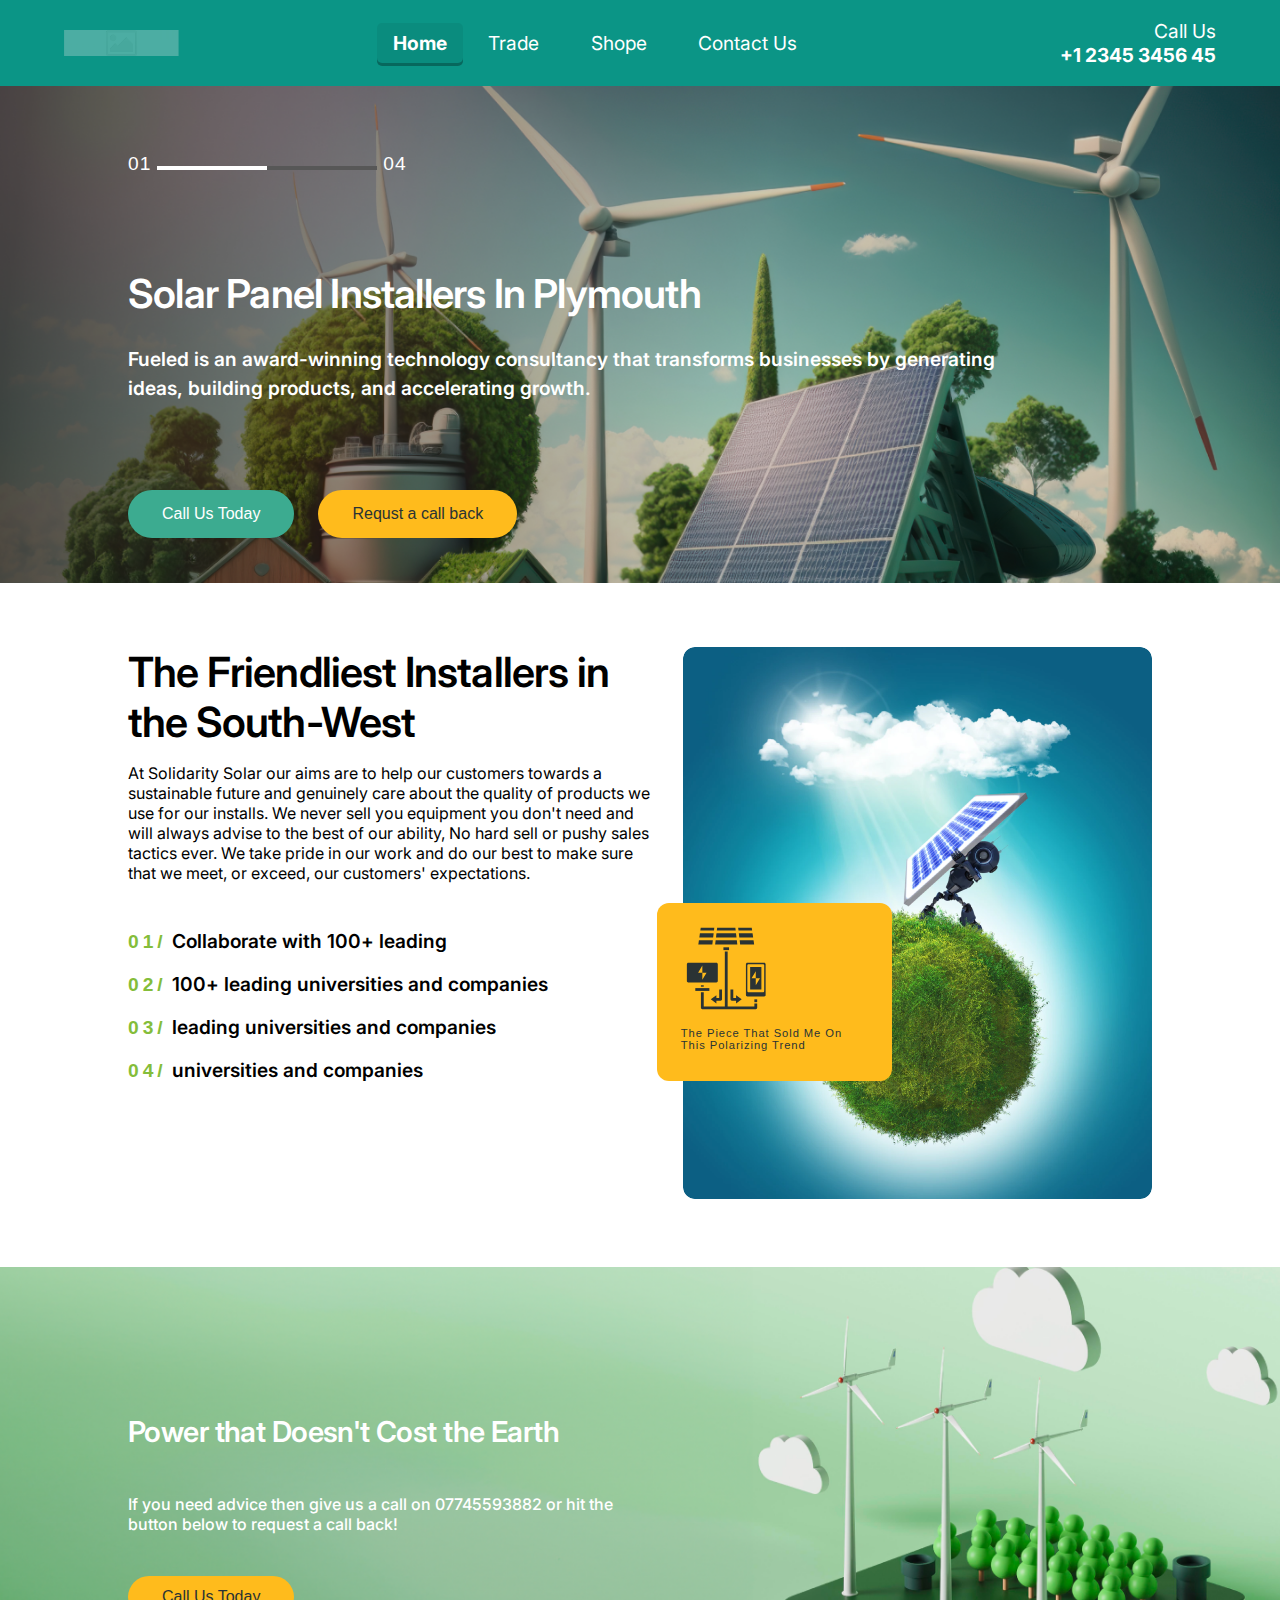
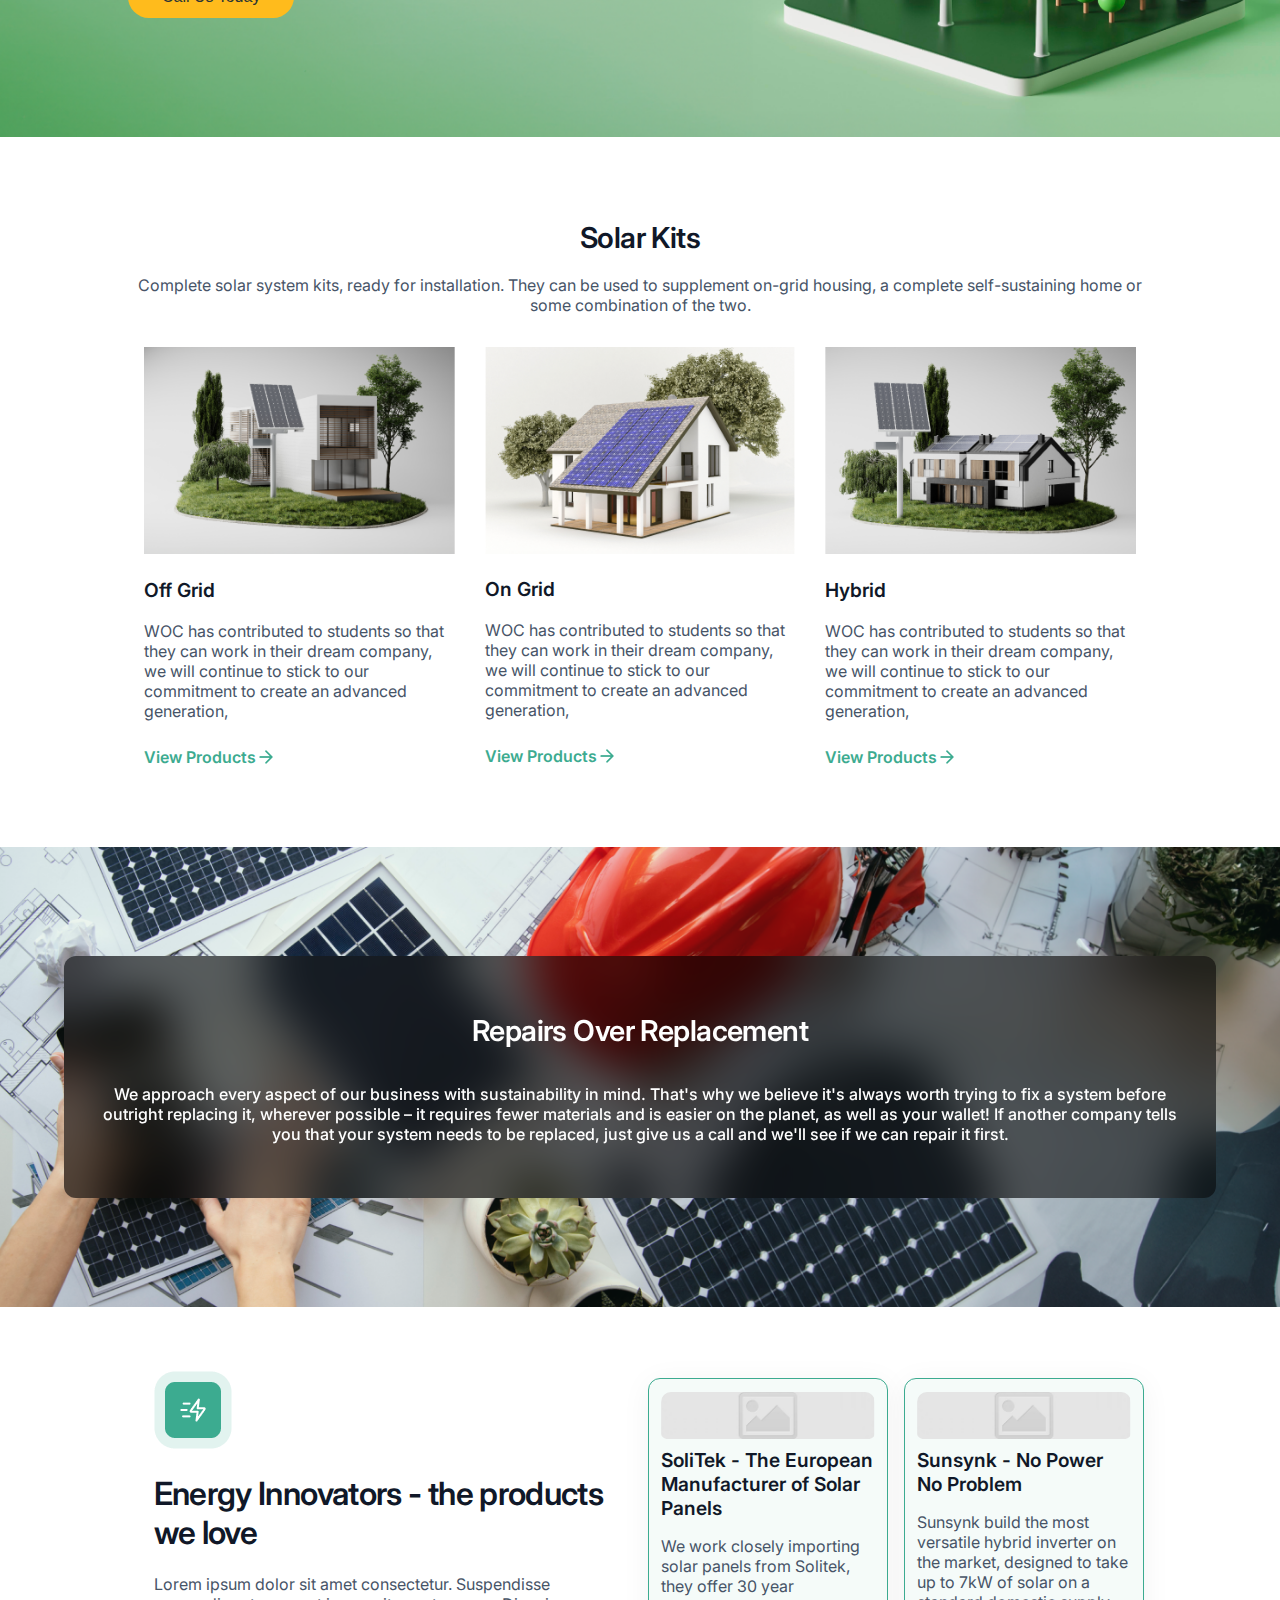
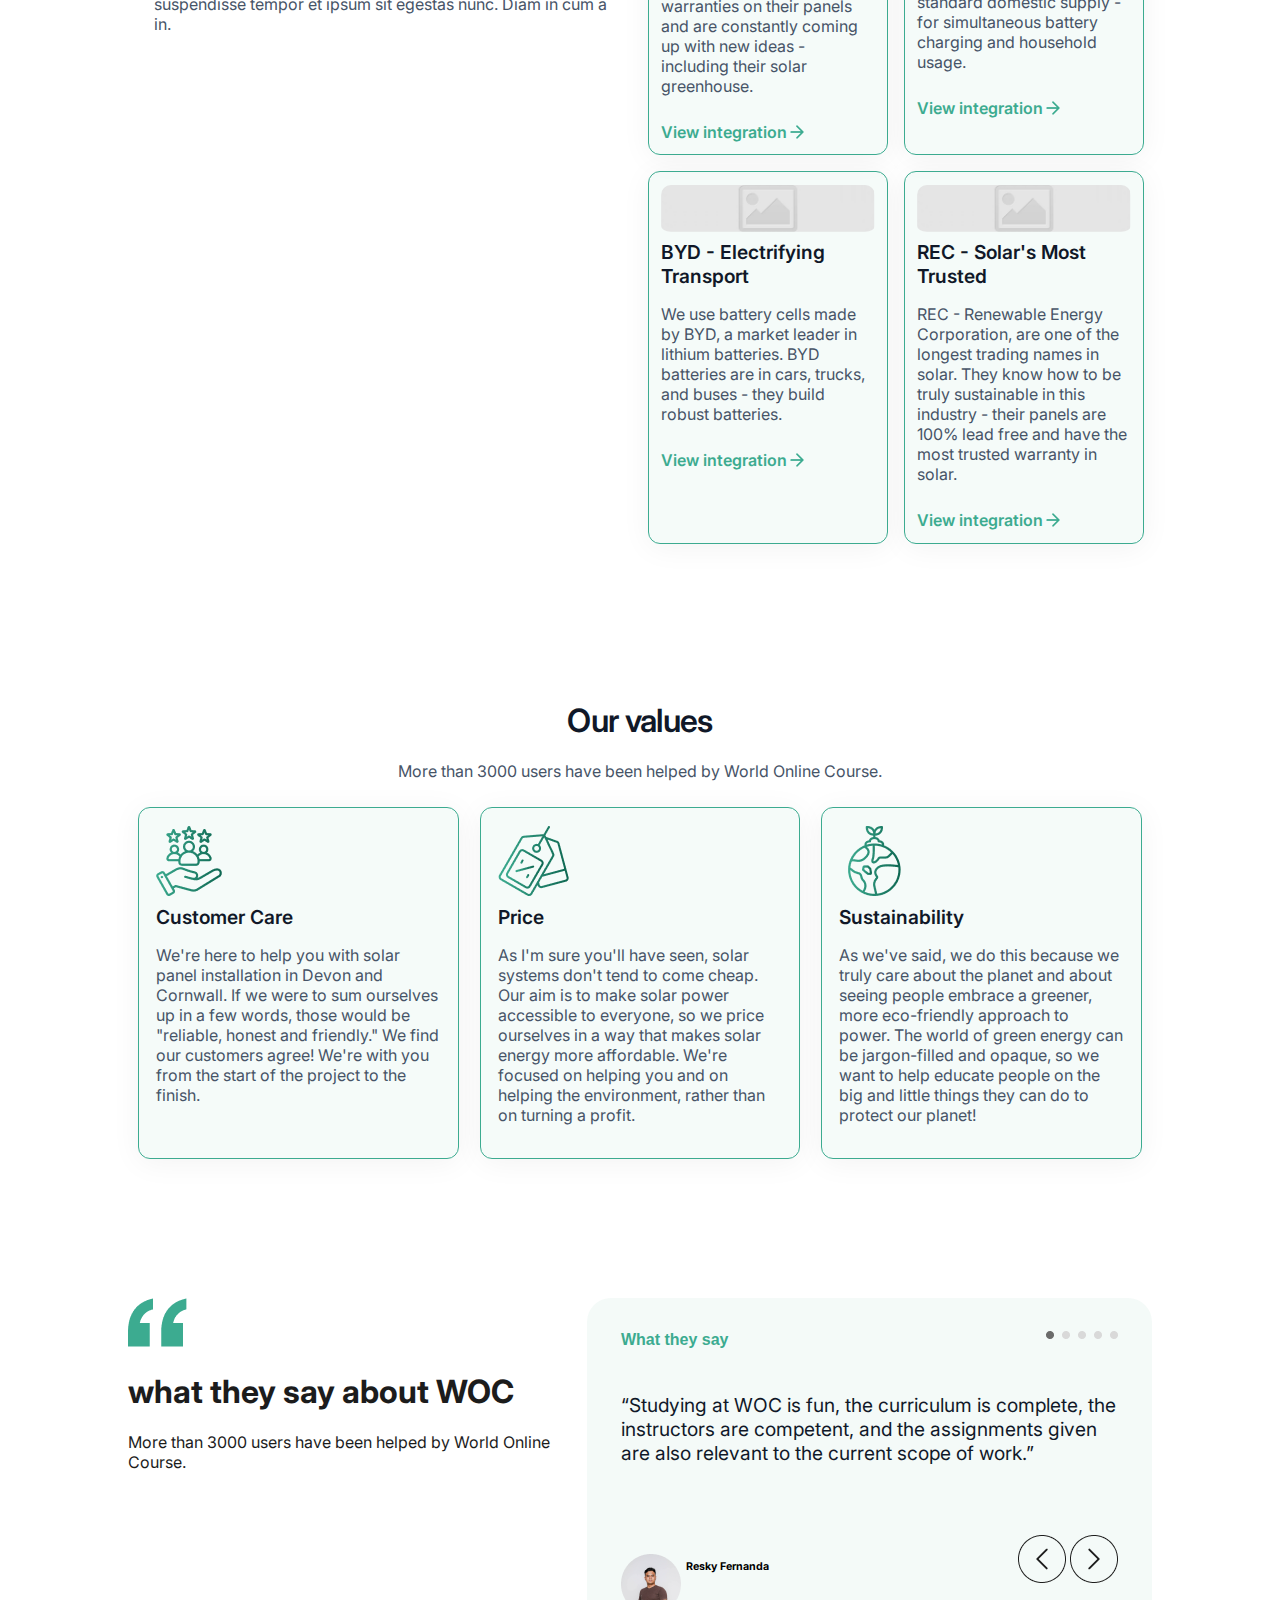
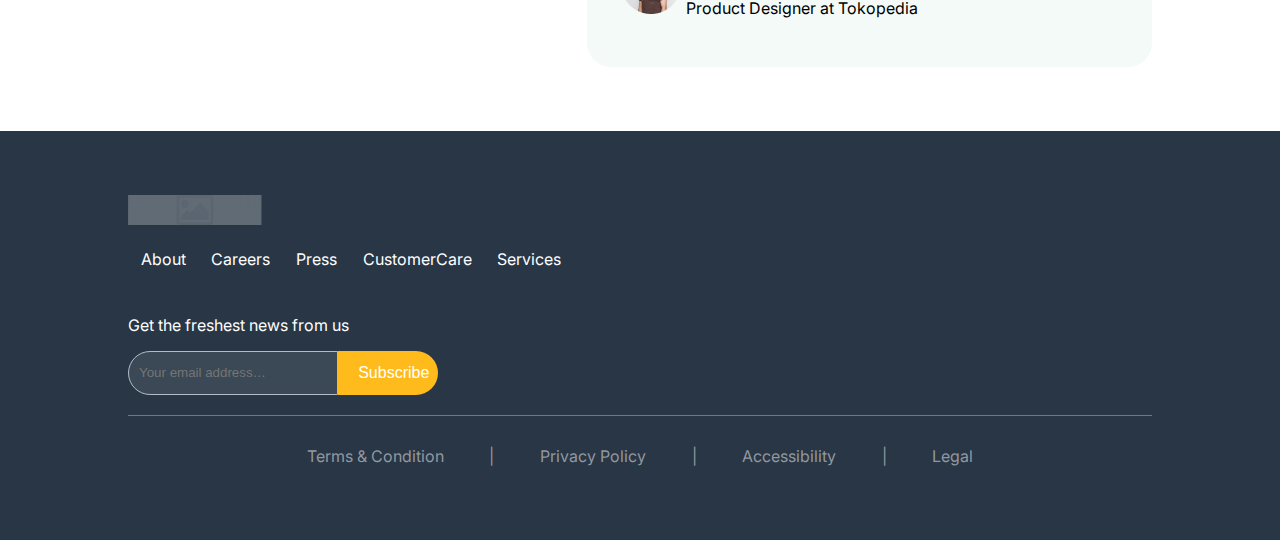
<file: index.html>
<!DOCTYPE html>
<html>

<head>

    <meta charset="UTF-8">
    <meta name="viewport" content="width=device-width, initial-scale=1.0">
    <title>Landing page</title>
    <link rel="stylesheet" href="css/style.css">
    <link href='https://fonts.googleapis.com/css?family=Inter' rel='stylesheet'>
</head>


<body>
    <!--Nav bar-->
    <header>
        <div class="navBar">
            <img class="navlogo" src="images/image9.png">
            <ul class="item">
                <li><a href="#">Home</a></li>
                <li><a href="#">Trade</a></li>
                <li><a href="#">Shope</a></li>
                <li><a href="#">Contact Us</a></li>
            </ul>
            <ul class="contact">
                <li>Call Us</li>
                <li class="phone">+1 2345 3456 45</li>
            </ul>
        </div>
    </header>

    <!--Home-->
    <section class="home-container">
        <div class="home-slider">
            <span class="range">01</span>
            <input type="range" class="slider">
            <span class="range">04</span>
        </div>
        <div class="home-content">
            <div class="home-text">
                <h1>Solar Panel Installers In
                    Plymouth</h1>
                <p>Fueled is an award-winning technology consultancy that
                    transforms businesses by generating ideas,
                    building products, and accelerating growth.</p>
            </div>
            <div class="home-button">
                <button class="btn-green"><a href="#">Call Us Today</a></button>
                <button class="btn-yellow"><a href="#">Requst a call back</a></button>
            </div>

        </div>
    </section>

    <!--About Us-->
    <section class="about-container">
        <div class="about-text">
            <h1>The Friendliest Installers in the South-West</h1>
            <p>At Solidarity Solar our aims are to help our customers towards a sustainable future and genuinely care
                about the quality of products we use for our installs. We never sell you equipment you don't need and
                will always advise to the best of our ability, No hard sell or pushy sales tactics ever. We take pride
                in our work and do our best to make sure that we meet, or exceed, our customers' expectations.
            </p>
            <div class="about-info">
                <p><span class="number">01/</span> Collaborate with 100+ leading</p>
                <p><span class="number">02/</span> 100+ leading universities and companies</p>
                <p><span class="number">03/</span> leading universities and companies</p>
                <p><span class="number">04/</span> universities and companies</p>
            </div>
        </div>
        <div class="about-image">
            <img src="images/Rectangle30.png" class="about-background">
            <div class="overlay">
                <img src="images/SolarCharging.svg">
                <p>The Piece That Sold Me On This Polarizing Trend</p>

            </div>
        </div>
    </section>

    <!--call us section-->
    <section class="callUs-container">
        <div class="callUs-content">
            <h1>
                Power that Doesn't Cost the Earth
            </h1>
            <p>
                If you need advice then give us a call on 07745593882 or hit the button below to request a call back!
            </p>
            <button>Call Us Today</button>
        </div>

    </section>

    <section class="kits-container">
        <div class="kits-text">
            <h1>Solar Kits</h1>
            <p>Complete solar system kits, ready for installation. They can be used to supplement on-grid housing, a
                complete self-sustaining home or some combination of the two.</p>
        </div>
        <div class="kits-grid">
            <div class="box">
                <img class="bx-img" src="images/solar-panels-meadow2(2).png">
                <h3>Off Grid</h3>
                <p>WOC has contributed to students so that they can work in their dream company, we will continue to
                    stick to our commitment to create an advanced generation,</p>
                <a href="#" class="view-product">View Products<img class="bx-arrow" src="images/arrow-right.png"></a>
            </div>
            <div class="box">
                <img class="bx-img" src="images/solar-panels-meadow2(1).png">
                <h3>On Grid</h3>
                <p>WOC has contributed to students so that they can work in their dream company, we will continue to
                    stick to our commitment to create an advanced generation,</p>
                <a href="#" class="view-product">View Products<img class="bx-arrow" src="images/arrow-right.png"></a>
            </div>
            <div class="box">
                <img class="bx-img" src="images/solar-panels-meadow2.png">
                <h3>Hybrid</h3>
                <p>WOC has contributed to students so that they can work in their dream company, we will continue to
                    stick to our commitment to create an advanced generation,</p>
                <a href="#" class="view-product">View Products<img class="bx-arrow" src="images/arrow-right.png"></a>
            </div>
        </div>
    </section>

    <!--Repairs section-->

    <section class="repair-container">
        <div class="repair-text">
            <h1>Repairs Over Replacement</h1>
            <p>We approach every aspect of our business with sustainability in mind. That's why we believe it's always
                worth trying to fix a system before outright replacing it, wherever possible – it requires fewer
                materials and is easier on the planet, as well as your wallet! If another company tells you that your
                system needs to be replaced, just give us a call and we'll see if we can repair it first.</p>
        </div>
    </section>

    <!--energy conatiner-->
    <section class="energy-container">
        <div class="energy-text">
            <img class="icon" src="images/Featuredicon.png">
            <h1>Energy Innovators - the products we love</h1>
            <p>Lorem ipsum dolor sit amet consectetur. Suspendisse suspendisse tempor et ipsum sit egestas nunc. Diam in
                cum a in.</p>
        </div>
        <div class="energy-grid">

            <div class="box">
                <img class="bx-img" src="images/image9.png">
                <h3>SoliTek - The European Manufacturer of Solar Panels</h3>
                <p>We work closely importing solar panels from Solitek, they offer 30 year warranties on their panels
                    and
                    are constantly coming up with new ideas - including their solar greenhouse.</p>
                <a href="#" class="view">View integration<img class="bx-arrow" src="images/arrow-right.png"></a>
            </div>
            <div class="box">
                <img class="bx-img" src="images/image9.png">
                <h3>Sunsynk - No Power No Problem</h3>
                <p>Sunsynk build the most versatile hybrid inverter on the market, designed to take up to 7kW of solar
                    on a
                    standard domestic supply - for simultaneous battery charging and household usage.</p>
                <a href="#" class="view">View integration<img class="bx-arrow" src="images/arrow-right.png"></a>
            </div>
            <div class="box">
                <img class="bx-img" src="images/image9.png">
                <h3>BYD - Electrifying Transport</h3>
                <p>We use battery cells made by BYD, a market leader in lithium batteries. BYD batteries are in cars,
                    trucks, and buses - they build robust batteries.</p>
                <a href="#" class="view">View integration<img class="bx-arrow" src="images/arrow-right.png"></a>
            </div>
            <div class="box">
                <img class="bx-img" src="images/image9.png">
                <h3>REC - Solar's Most Trusted</h3>
                <p>REC - Renewable Energy Corporation, are one of the longest trading names in solar. They know how to
                    be
                    truly sustainable in this industry - their panels are 100% lead free and have the most trusted
                    warranty
                    in solar.</p>
                <a href="#" class="view">View integration<img class="bx-arrow" src="images/arrow-right.png"></a>
            </div>
        </div>
    </section>

    <!--values conatiner-->
    <section class="values-container">
        <div class="values-text">
            <h1>Our values</h1>
            <p>More than 3000 users have been helped by World Online Course.</p>
        </div>
        <div class="values-grid">
            <div class="box">
                <img class="bx-img" src="images/Vector.png">
                <h3>Customer Care</h3>
                <p>We're here to help you with solar panel installation in Devon and Cornwall. If we were to sum
                    ourselves up in a few words, those would be "reliable, honest and friendly." We find our customers
                    agree! We're with you from the start of the project to the finish.</p>
            </div>
            <div class="box">
                <img class="bx-img" src="images/PriceTag.png">
                <h3>Price</h3>
                <p>As I'm sure you'll have seen, solar systems don't tend to come cheap. Our aim is to make solar power
                    accessible to everyone, so we price ourselves in a way that makes solar energy more affordable.
                    We're focused on helping you and on helping the environment, rather than on turning a profit.</p>

            </div>
            <div class="box">
                <img class="bx-img" src="images/Environment.png">
                <h3>Sustainability</h3>
                <p>As we've said, we do this because we truly care about the planet and about seeing people embrace a
                    greener, more eco-friendly approach to power. The world of green energy can be jargon-filled and
                    opaque, so we want to help educate people on the big and little things they can do to protect our
                    planet!</p>
            </div>
        </div>
    </section>

    <!--qoutes-->

    <section class="qoutes-container">
        <div class="qoutes-text">
            <img src="images/“(3).png">
            <h1>what they say about WOC</h1>
            <p>More than 3000 users have been helped by World Online Course.</p>
        </div>
        <div class="qoutes-content">
            <div class="qoute-header">
                <div class="flex-1">
                    <h6>What they say</h6>
                    <img src="images/Group12.png">
                </div>
                <p>“Studying at WOC is fun, the curriculum is complete, the instructors are competent, and the
                    assignments given are also relevant to the current scope of work.”</p>
            </div>

            <div class="qoute-person">
                <div class="person">
                    <img src="images/EDITED-27-Copy1.png" alt="Resky Fernanda">
                    <div class="person-info">
                        <h6>Resky Fernanda</h6>
                        <p>Product Designer at Tokopedia</p>
                    </div>
                </div>
                <div class="arrows">
                    <img src="images/Group17.png" alt="Group 17">
                    <img src="images/Group18.png" alt="Group 18">
                </div>
            </div>
        </div>
    </section>

    <!--footer-->

    <footer>
        <div class="foot">
            <div class="footer-link">
                <img class="foot-logo" src="images/image9.png">
                <ul class="foot-item">
                    <li><a href="#">About</a></li>
                    <li><a href="#">Careers</a></li>
                    <li><a href="#">Press</a></li>
                    <li><a href="#">CustomerCare</a></li>
                    <li><a href="#">Services</a></li>
                </ul>
            </div>
            <div class="subscribe">
                <p>Get the freshest news from us</p>
                <div class="subscription-input">
                    <input type="text" placeholder="Your email address…">
                    <button>Subscribe</button>
                </div>
            </div>
        </div>
        <hr class="footer-divider">
        <div class="terms">
            <ul class="foot-item">
                <li><a href="#">Terms & Condition</a></li>
                <li>|</li>
                <li><a href="#">Privacy Policy</a></li>
                <li>|</li>
                <li><a href="#">Accessibility</a></li>
                <li>|</li>
                <li><a href="#">Legal</a></li>
            </ul>
        </div>

    </footer>

</body>

</html>
</file>
<file: css/style.css>
body {
    margin: 0;
    padding: 0;
    font-family: 'Inter';
}

a {
    text-decoration: none;
    color: inherit;
}



/*Nav bar styling*/
.navBar {
    display: flex;
    align-items: center;
    justify-content: space-between;
    background-color: #0B9586;
    height: 30%;
    color: white;
    font-size: 1.5vw;
    padding: 0 5%;
}

.navlogo {
    height: auto;
    max-width: 10%;
    filter: opacity(0.3);
}

.item {
    display: flex;
    flex-direction: row;
    justify-content: space-around;
    align-items: center;
    list-style: none;
    padding: 0;
    margin: 0;
    max-width: 50%;
}

.item li {
    padding: 0 2vw;
    cursor: pointer;
    transition: transform 0.2s, box-shadow 0.2s;
}

.contact {
    list-style: none;
    text-align: right;
    max-width: 30%;
    height: auto;
}

.phone {
    font-weight: bold;
    font-size: 1.5vw;
}

.item li:first-child {
    font-weight: bold;
    background-color: rgba(0, 0, 0, 0.06);
    border-radius: 5px;
    padding: 0.5rem 1rem;
    box-shadow: 0 3px 0px rgba(0, 0, 0, 0.3);
    gap: 10px;
}

@media (max-width: 768px) {
    .navBar {
        flex-direction: row;
        height: auto;
        padding: 10px 5%;
    }

}

/*Home container*/

.home-container {
    background: url(../images/solar-panels-meadow1.png);
    background-size: cover;
    background-repeat: no-repeat;
    height: 40%;
    display: flex;
    flex-direction: column;
}

.home-slider {
    max-width: 90%;
    height: auto;
    padding-top: 5%;
    padding-left: 10%;
    position: relative;
}

.slider {
    -webkit-appearance: none;
    width: 100%;
    max-width: 220px;
    height: 4px;
    background: linear-gradient(to right, rgba(255, 255, 255, 1) 50%, rgba(87, 87, 87, 1) 50%);
    outline: none;
}

.slider::-webkit-slider-thumb {
    -webkit-appearance: none;
    appearance: none;
    border-radius: 50%;
    background: rgba(255, 255, 255, 1);
    cursor: pointer;
}

.range {
    font-family: "Akazan", sans-serif;
    font-size: 1.2em;
    font-weight: 400;
    line-height: 1.5;
    letter-spacing: 0.05em;
    text-align: left;
    color: rgba(255, 255, 255, 1);
}

.home-content {
    padding: 5% 10% 0;
    max-width: 70%;
    display: flex;
    flex-direction: column;
    gap: 24px;

}

.home-text {
    margin: 0;
    color: rgba(255, 255, 255, 1);
}

.home-text h1 {
    font-size: 2.5em;
    font-weight: 600;
    line-height: 1.2;
    letter-spacing: -0.02em;
}

.home-text p {
    font-size: 1.2em;
    font-weight: 600;
    line-height: 1.5;
    text-align: left;
}

.home-button {
    display: flex;
    gap: 24px;
    flex-wrap: wrap;
    padding-bottom: 5%;
    padding-top: 5%;
}

.home-button button {
    padding: 12px 34px;
    border-radius: 109px;
    border-style: none;
    font-size: 1em;
    font-weight: 400;
    line-height: 1.5;
}

.btn-green {
    width: auto;
    background: rgba(60, 171, 144, 1);
    color: white;
}

.btn-yellow {
    width: auto;
    background: rgba(255, 187, 28, 1);
    color: rgba(42, 51, 52, 1);
}


/*About Us*/
.about-container {
    display: grid;
    grid-template-columns: repeat(auto-fit, minmax(18rem, auto));
    gap: 23px;
    padding: 5% 10%;
}

.about-text h1 {
    font-size: 2.6rem;
    font-weight: 600;
    letter-spacing: -0.02em;
    text-align: left;
    margin: 0;
}

.about-text>p {
    font-size: 1rem;
    font-weight: 400;
    text-align: left;
    padding-bottom: 5%;
}

.about-info p {
    font-size: 1.2rem;
    font-weight: 600;
    text-align: left;
}

.number {
    font-family: sans-serif;
    font-size: 1.2rem;
    font-weight: 700;
    letter-spacing: 4px;
    text-align: left;
    color: rgba(132, 189, 58, 1);
}

.about-background {
    border-radius: 12px;
    height: auto;
    width: 100%;
}

.about-image {
    position: relative;
    display: inline-block;
}

.overlay {
    position: absolute;
    top: 28vmax;
    left: -2vmax;
    width: 40%;
    border-radius: 12px;
    padding: 4% 5%;
    background-color: rgba(255, 187, 28, 1);

}

.overlay p {
    font-family: sans-serif;
    font-size: 0.7rem;
    font-weight: 400;
    letter-spacing: 0.9374999403953552px;
    text-align: left;
    color: rgba(42, 51, 52, 1);
}

@media (min-width:300px) {
    .overlay {
        top: 20vmax;
    }
}

/*call us*/
.callUs-container {
    height: 470px;
    background: url(../images/81161.png) no-repeat center/cover;
}

.callUs-content {
    padding: 10% 50% 10% 10%;
    color: rgba(255, 255, 255, 1);
}

.callUs-content h1 {
    font-size: 1.8rem;
    font-weight: 600;
    letter-spacing: -0.02em;
    padding-bottom: 5%;
}

.callUs-content p {
    font-size: 1rem;
    font-weight: 500;
    padding-bottom: 5%;
}

.callUs-content button {
    padding: 12px 34px;
    border-radius: 109px;
    border-style: none;
    font-size: 1em;
    font-weight: 400;
    width: auto;
    background: rgba(255, 187, 28, 1);
    color: rgba(42, 51, 52, 1);
}

/*kits grid*/
.kits-container {
    padding: 5% 10%;
}

.kits-grid {
    display: grid;
    width: 100%;
    grid-template-columns: repeat(auto-fit, minmax(250px, 1fr));
    padding: 16px;
    gap: 30px;
    box-sizing: border-box;
}

.bx-img {
    max-width: 100%;
    height: auto;
}

.kits-text {
    text-align: center;
}

.kits-text h1 {
    font-size: 1.8rem;
    font-weight: 600;
    letter-spacing: -0.02em;
    color: rgba(16, 24, 40, 1);
}

.kits-text p {
    font-size: 1rem;
    font-weight: 400;
    color: rgba(71, 84, 103, 1);
}

.kits-grid h3 {

    font-size: 1.2rem;
    font-weight: 600;
    color: rgba(16, 24, 40, 1);
}

.kits-grid p {
    font-size: 1rem;
    font-weight: 400;
    color: rgba(71, 84, 103, 1);
}

.view-product {
    display: inline-flex;
    margin-top: 10px;
    font-size: 1rem;
    font-weight: 600;
    color: rgba(60, 171, 144, 1);
    text-decoration: none;

}

/*Repair section*/

.repair-container {
    background: url(../images/81161\(1\).png) no-repeat center/cover;
    height: 460px;
    display: flex;
    justify-content: center;
    align-items: center;
    position: relative;
}

.repair-text {
    display: flex;
    flex-flow: column;
    text-align: center;
    color: rgba(255, 255, 255, 1);
    backdrop-filter: blur(24px);
    background: rgba(0, 0, 0, 0.57);
    padding: 3%;
    border-radius: 12px;
    max-width: 90%;
    width: 100%;
    box-sizing: border-box;
    height: auto;
    margin: 0 auto;
}

.repair-text h1 {

    font-size: 1.8rem;
    font-weight: 600;
    letter-spacing: -0.02em;
}

.repair-text p {
    font-size: 1rem;
    font-weight: 500;
}

/*energy grid*/

.energy-container {
    display: grid;
    grid-template-columns: repeat(auto-fit, minmax(200px, auto));
    padding: 5% 10%;
}

.energy-text {
    grid-row: 1/3;
    padding: 0 5%;
}

.energy-grid {
    display: grid;
    grid-template-columns: repeat(auto-fit, minmax(200px, auto));
}

.energy-container .box {
    border: 1px solid rgba(60, 171, 144, 1);
    box-shadow: 0px 4px 30px 0px rgba(0, 0, 0, 0.05);
    padding: 5%;
    margin: 3%;
    display: inline-block;
    border-radius: 12px;
    background: rgba(60, 171, 144, 0.05);

}

.energy-container .bx-img {
    width: 100%;
    height: auto;
    border-radius: 10px;
    padding-bottom: 2%;
    margin: 0;
}

.energy-container h3 {
    font-size: 1.2rem;
    font-weight: 600;
    margin: 0;
    color: rgba(16, 24, 40, 1);
}

.energy-container p {
    font-size: 1rem;
    font-weight: 400;
    color: rgba(71, 84, 103, 1);
}

.energy-container .view {
    display: inline-flex;
    margin-top: 10px;
    font-size: 1rem;
    font-weight: 600;
    color: rgba(60, 171, 144, 1);
    text-decoration: none;
}

.energy-container h1 {
    font-size: 2rem;
    font-weight: 600;
    letter-spacing: -0.02em;
    color: rgba(16, 24, 40, 1);
}

/*values grid*/

.values-container {
    padding: 5% 10%;
}

.values-grid {
    display: grid;
    grid-template-columns: repeat(auto-fit, minmax(200px, auto));
}

.values-container .box {
    border: 1px solid rgba(60, 171, 144, 1);
    box-shadow: 0px 4px 30px 0px rgba(0, 0, 0, 0.05);
    padding: 5%;
    margin: 3%;
    display: inline-block;
    border-radius: 12px;
    background: rgba(60, 171, 144, 0.05);

}

.values-container .bx-img {
    padding-bottom: 2%;
    margin: 0;
}

.values-container h3 {
    font-size: 1.2rem;
    font-weight: 600;
    margin: 0;
    color: rgba(16, 24, 40, 1);
}

.values-container p {
    font-size: 1rem;
    font-weight: 400;
    color: rgba(71, 84, 103, 1);
}

.values-container .view {
    display: inline-flex;
    margin-top: 10px;
    font-size: 1rem;
    font-weight: 600;
    color: rgba(60, 171, 144, 1);
    text-decoration: none;
}

.values-container h1 {
    font-size: 2rem;
    font-weight: 600;
    letter-spacing: -0.02em;
    color: rgba(16, 24, 40, 1);
}

.values-text {
    text-align: center;
}


/*qoutes section*/
.qoutes-container {
    display: grid;
    grid-template-columns: repeat(2, auto);
    padding: 5% 10%;
}

.qoutes-text h1 {
    font-size: 2rem;
    font-weight: 700;
    color: rgba(28, 28, 28, 1);
}

.qoutes-text p {
    font-size: 1rem;
    font-weight: 400;
    color: rgba(28, 28, 28, 1);
}

.qoutes-content {
    padding: 6%;
    border-radius: 24px;
    background: rgba(60, 171, 144, 0.06);
    display: flex;
    flex-flow: column;
    gap: 50px;
}

.flex-1 {
    display: flex;
    justify-content: space-between;
}

.flex-1 img {
    width: auto;
    height: 2%;
}

.flex-1 h6 {
    font-family: sans-serif;
    font-size: 1rem;
    font-weight: 700;
    color: rgba(60, 171, 144, 1);
    padding: 0;
    margin: 0;
}

.qoute-header p {
    font-size: 1.2rem;
    font-weight: 400;
    color: rgba(16, 24, 40, 1);
    padding-top: 5%;
}

.qoute-person {
    display: flex;
    justify-content: space-between;
}

.person {
    display: flex;
    align-items: center;
}

.person-info {
    margin-left: 5px;
    padding: 0;
}

/* Footer */
footer {
    background-color: rgba(40, 54, 70, 1);
    padding: 5% 10%;
    box-sizing: border-box;
    font-size: 1.5vw;
}

.foot {
    display: flex;
    flex-direction: column;
    align-items: flex-start;
    flex-wrap: wrap;
}

.foot-logo {
    height: auto;
    max-width: 30%;
    padding-bottom: 2%;
    filter: opacity(0.3);
}

.foot-item {
    display: flex;
    flex-wrap: wrap;
    justify-content: flex-start;
    align-items: center;
    list-style: none;
    padding: 0;
    margin: 10px 0;
    max-width: 100%;
}

.foot-item li {
    padding: 0 1vw;
    cursor: pointer;
    color: rgba(255, 255, 255, 1);
    font-size: 1rem;
    font-weight: 400;
}

.subscribe {
    display: flex;
    flex-direction: column;
    align-items: flex-start;
    font-size: 1rem;
    font-weight: 400;
    color: rgba(255, 255, 255, 1);
    margin-top: 20px;
}

.subscription-input {
    display: flex;
    width: 100%;
    max-width: 700px;
}

.subscription-input input {
    padding: 10px;
    width: 100%;
    border: 1px solid rgba(179, 189, 199, 1);
    background-color: rgba(255, 255, 255, 0.09);
    border-radius: 38px 0 0 38px;
}

.subscription-input button {
    padding: 10px 20px;
    border-style: none;
    font-size: 1em;
    font-weight: 300;
    line-height: 1.5;
    background-color: rgba(255, 187, 28, 1);
    color: white;
    cursor: pointer;
    border-radius: 0 38px 38px 0;
    min-width: 100px;
}

.footer-divider {
    border: none;
    height: 1px;
    background-color: rgba(113, 119, 125, 1);
    margin: 20px 0;
    width: 100%;
}

.terms {
    display: flex;
    flex-wrap: wrap;
    justify-content: center;
    width: 100%;
}

.terms li {
    color: rgba(146, 152, 159, 1);
    margin: 0 10px;
}

@media (max-width: 768px) {
    .foot {
        flex-direction: column;
        align-items: center;
    }

    .foot-item {
        justify-content: center;
        max-width: 100%;
    }

    .subscription-input {
        max-width: 90%;
    }

    .foot-logo {
        max-width: 80%;
    }
}
</file>
